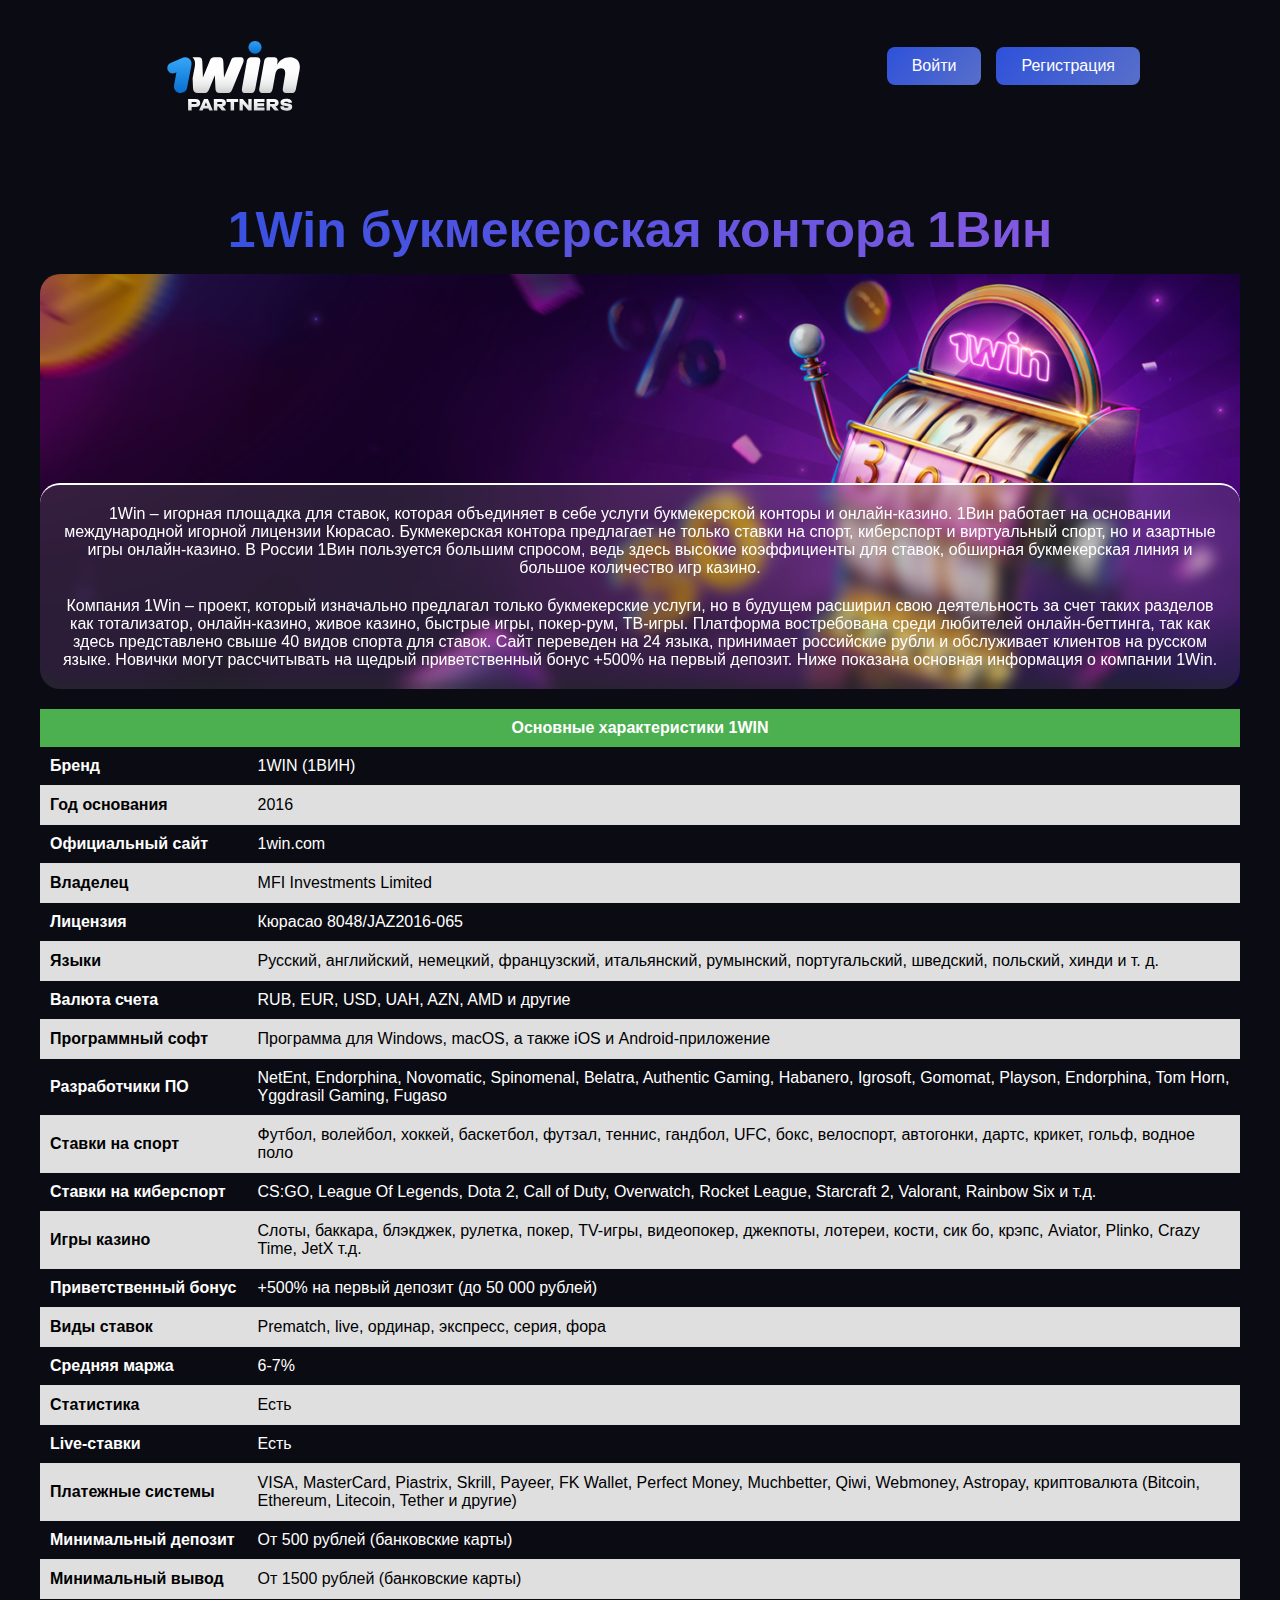
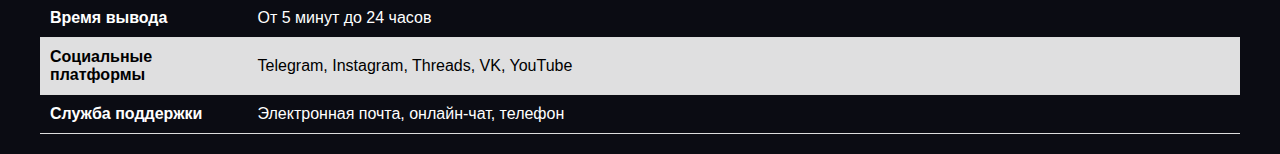
<file: index.html>
<!DOCTYPE html>
<html lang="en">
  <head>
    <meta charset="UTF-8" />
    <meta name="viewport" content="width=device-width, initial-scale=1.0" />
    <meta
      name="description"
      content="1Win - Официальный сайт букмекерской конторы. Вход на зеркало 1Вин, ставки на спорт и казино онлайн. Приветственный бонус +500% на первый депозит."
    />
    <meta
      name="keywords"
      content="1Win, 1Вин, ставки на спорт, онлайн казино, букмекерская контора"
    />
    <link rel="stylesheet" href="css/style.css" />
    <link rel="icon" href="images/favicon.svg" type="image/x-icon" />
    <!-- Favicon -->

    <!-- Google Verification -->
    <meta name="google-site-verification" content="CODE" />

    <!-- Yandex Verification -->
    <meta name="yandex-verification" content="CODE" />

    <title>1Win - Официальный Сайт БК: 1Вин вход на зеркало букмекера</title>
  </head>
  <body>
    <header class="header">
      <svg
        width="200"
        viewBox="0 0 636 418"
        fill="none"
        xmlns="http://www.w3.org/2000/svg"
      >
        <g>
          <path
            d="M176.781 314.723C181.385 314.723 184.987 315.819 187.586 318.011C190.185 320.202 191.484 323.23 191.484 327.093V327.65C191.484 331.513 190.185 334.559 187.586 336.788C184.987 338.979 181.385 340.075 176.781 340.075H164.194V351.275H153V314.723H176.781ZM176.503 330.38C178.879 330.38 180.067 329.47 180.067 327.65V327.093C180.067 325.31 178.879 324.418 176.503 324.418H164.194V330.38H176.503Z"
            fill="url(#paint0_linear_242_727)"
          />
          <path
            d="M231.096 349.603V351.275H220.18L217.785 345.257H201.746L199.351 351.275H188.435V349.603L203.584 314.723H215.948L231.096 349.603ZM214.054 336.008L209.766 325.366L205.477 336.008H214.054Z"
            fill="url(#paint1_linear_242_727)"
          />
          <path
            d="M273.23 327.594C273.23 330.529 272.358 332.906 270.613 334.726C268.905 336.546 266.417 337.735 263.15 338.292L273.008 349.603V351.275H260.365L250.006 338.682H245.94V351.275H234.746V314.723H258.527C263.094 314.723 266.677 315.819 269.276 318.011C271.912 320.202 273.23 323.211 273.23 327.037V327.594ZM245.94 330.38H258.249C260.625 330.38 261.813 329.47 261.813 327.65V327.093C261.813 325.31 260.625 324.418 258.249 324.418H245.94V330.38Z"
            fill="url(#paint2_linear_242_727)"
          />
          <path
            d="M275.256 324.753V314.723H312.07V324.753H299.26V351.275H288.065V324.753H275.256Z"
            fill="url(#paint3_linear_242_727)"
          />
          <path
            d="M354.976 314.723V351.275H344.617L326.962 330.603V351.275H316.492V314.723H326.907L344.506 335.339V314.723H354.976Z"
            fill="url(#paint4_linear_242_727)"
          />
          <path
            d="M395.986 314.723V324.307H373.318V328.263H394.872V337.679H373.318V341.691H395.986V351.275H362.124V314.723H395.986Z"
            fill="url(#paint5_linear_242_727)"
          />
          <path
            d="M440.856 327.594C440.856 330.529 439.983 332.906 438.238 334.726C436.53 336.546 434.043 337.735 430.775 338.292L440.633 349.603V351.275H427.991L417.632 338.682H413.566V351.275H402.372V314.723H426.153C430.72 314.723 434.303 315.819 436.902 318.011C439.538 320.202 440.856 323.211 440.856 327.037V327.594ZM413.566 330.38H425.874C428.251 330.38 429.439 329.47 429.439 327.65V327.093C429.439 325.31 428.251 324.418 425.874 324.418H413.566V330.38Z"
            fill="url(#paint6_linear_242_727)"
          />
          <path
            d="M465.064 352C458.975 352 454.315 350.867 451.085 348.601C447.892 346.335 446.295 343.048 446.295 338.739V338.182H457.156V338.739C457.156 340.002 457.88 340.986 459.328 341.692C460.776 342.361 462.818 342.695 465.454 342.695C470.244 342.695 472.638 341.896 472.638 340.299V339.965C472.638 338.962 471.432 338.275 469.018 337.903L458.715 336.287C454.705 335.656 451.716 334.504 449.748 332.833C447.78 331.161 446.796 328.933 446.796 326.147V325.589C446.796 321.912 448.356 319.07 451.475 317.065C454.594 315.022 458.975 314 464.619 314C470.596 314 475.163 315.096 478.319 317.287C481.512 319.442 483.109 322.543 483.109 326.592V327.038H472.36V326.592C472.36 325.478 471.729 324.661 470.466 324.141C469.204 323.584 467.255 323.305 464.619 323.305C460.163 323.305 457.935 323.974 457.935 325.311V325.645C457.935 326.054 458.195 326.407 458.715 326.704C459.272 326.964 460.182 327.187 461.444 327.372L471.803 328.988C475.924 329.62 478.988 330.808 480.993 332.554C482.997 334.263 484 336.566 484 339.463V340.021C484 343.809 482.329 346.762 478.988 348.88C475.683 350.96 471.042 352 465.064 352Z"
            fill="url(#paint7_linear_242_727)"
          />
          <path
            d="M163.364 207.923C165.475 197.638 161.675 190.315 154.792 185.49C148.5 181.3 140.561 180.665 132.2 184.855L97.2344 200.6C88.4509 204.579 84.6926 214.864 88.4509 223.456C92.4204 232.26 102.471 236.027 111.254 232.26L115.857 230.144L108.341 271.072C106.229 283.431 114.21 293.505 125.105 295.621C136.634 297.737 147.908 290.161 149.809 278.606L163.364 207.923Z"
            fill="url(#paint8_linear_242_727)"
          />
          <path
            d="M481.594 182.426C462.38 179.633 442.955 190.891 435.523 206.806L436.79 199.864C439.914 185.812 434.087 182.045 424.037 182.045H411.072C398.742 182.045 395.997 188.775 394.519 196.521L379.443 280.452C378.177 286.123 379.021 295.985 390.127 295.985H408.116C418.8 295.985 420.869 287.605 422.347 279.605L429.653 239.311C431.342 230.085 432.778 225.683 435.945 222.297C440.759 216.837 450.387 214.34 457.101 219.799C461.071 223.143 462.549 228.815 461.493 236.814L454.188 280.452C452.583 290.102 456.679 295.985 464.66 295.985H482.65C492.911 295.985 494.98 288.028 496.458 279.605L507.015 224.963C511.745 205.282 504.819 185.812 481.594 182.426Z"
            fill="url(#paint9_linear_242_727)"
          />
          <path
            d="M365.765 171.14C377.217 171.14 386.5 161.931 386.5 150.57C386.5 139.21 377.217 130 365.765 130C354.314 130 345.031 139.21 345.031 150.57C345.031 161.931 354.314 171.14 365.765 171.14Z"
            fill="url(#paint10_linear_242_727)"
          />
          <path
            d="M367.032 279.58C365.554 288.384 363.062 295.96 352.801 295.96H334.601C325.817 295.96 322.65 289.442 324.339 280.85L339.372 196.495C340.85 187.48 344.82 182.02 355.926 182.02H369.735C381.474 182.02 384.388 187.692 381.896 199.839L367.032 279.58Z"
            fill="url(#paint11_linear_242_727)"
          />
          <path
            d="M167.082 182.02C171.685 187.48 177.132 194.21 174.388 210.547L167.293 248.979L168.56 279.834C168.771 290.965 174.219 295.791 183.424 295.791H206.861C214.167 295.791 217.334 290.119 220.248 283.008L238.026 239.159L239.926 281.104C240.137 290.331 244.74 296.002 253.312 296.002H279.916C287.433 296.002 290.6 291.389 293.936 283.22L328.057 199.289C331.815 190.697 329.535 182.105 320.329 182.105H303.353C297.061 182.105 292.669 184.221 290.178 190.274L267.121 246.439L265.01 196.284C264.587 185.575 259.562 182.02 253.481 182.02H236.125C229.2 182.02 225.231 184.729 223.161 189.977L200.147 246.651L198.035 195.014C197.824 185.364 194.488 182.02 186.718 182.02H167.082Z"
            fill="url(#paint12_linear_242_727)"
          />
        </g>
        <defs>
          <linearGradient
            id="paint0_linear_242_727"
            x1="318.5"
            y1="313.999"
            x2="318.5"
            y2="351.999"
            gradientUnits="userSpaceOnUse"
          >
            <stop offset="0" stop-color="white" />
            <stop offset="0.867708" stop-color="#DEDDDD" />
            <stop offset="1" stop-color="#CCCBCB" />
          </linearGradient>
          <linearGradient
            id="paint1_linear_242_727"
            x1="318.5"
            y1="313.999"
            x2="318.5"
            y2="351.999"
            gradientUnits="userSpaceOnUse"
          >
            <stop offset="0" stop-color="white" />
            <stop offset="0.867708" stop-color="#DEDDDD" />
            <stop offset="1" stop-color="#CCCBCB" />
          </linearGradient>
          <linearGradient
            id="paint2_linear_242_727"
            x1="318.5"
            y1="313.999"
            x2="318.5"
            y2="351.999"
            gradientUnits="userSpaceOnUse"
          >
            <stop offset="0" stop-color="white" />
            <stop offset="0.867708" stop-color="#DEDDDD" />
            <stop offset="1" stop-color="#CCCBCB" />
          </linearGradient>
          <linearGradient
            id="paint3_linear_242_727"
            x1="318.5"
            y1="313.999"
            x2="318.5"
            y2="351.999"
            gradientUnits="userSpaceOnUse"
          >
            <stop offset="0" stop-color="white" />
            <stop offset="0.867708" stop-color="#DEDDDD" />
            <stop offset="1" stop-color="#CCCBCB" />
          </linearGradient>
          <linearGradient
            id="paint4_linear_242_727"
            x1="318.5"
            y1="313.999"
            x2="318.5"
            y2="351.999"
            gradientUnits="userSpaceOnUse"
          >
            <stop offset="0" stop-color="white" />
            <stop offset="0.867708" stop-color="#DEDDDD" />
            <stop offset="1" stop-color="#CCCBCB" />
          </linearGradient>
          <linearGradient
            id="paint5_linear_242_727"
            x1="318.5"
            y1="313.999"
            x2="318.5"
            y2="351.999"
            gradientUnits="userSpaceOnUse"
          >
            <stop offset="0" stop-color="white" />
            <stop offset="0.867708" stop-color="#DEDDDD" />
            <stop offset="1" stop-color="#CCCBCB" />
          </linearGradient>
          <linearGradient
            id="paint6_linear_242_727"
            x1="318.5"
            y1="313.999"
            x2="318.5"
            y2="351.999"
            gradientUnits="userSpaceOnUse"
          >
            <stop offset="0" stop-color="white" />
            <stop offset="0.867708" stop-color="#DEDDDD" />
            <stop offset="1" stop-color="#CCCBCB" />
          </linearGradient>
          <linearGradient
            id="paint7_linear_242_727"
            x1="318.5"
            y1="314"
            x2="318.5"
            y2="352"
            gradientUnits="userSpaceOnUse"
          >
            <stop offset="0" stop-color="white" />
            <stop offset="0.867708" stop-color="#DEDDDD" />
            <stop offset="1" stop-color="#CCCBCB" />
          </linearGradient>
          <linearGradient
            id="paint8_linear_242_727"
            x1="125.473"
            y1="311.696"
            x2="125.473"
            y2="179.345"
            gradientUnits="userSpaceOnUse"
          >
            <stop offset="0" stop-color="#0167CA" />
            <stop offset="1" stop-color="#38A8FA" />
          </linearGradient>
          <linearGradient
            id="paint9_linear_242_727"
            x1="443.707"
            y1="298.948"
            x2="443.707"
            y2="179.154"
            gradientUnits="userSpaceOnUse"
          >
            <stop offset="0" stop-color="#C8C7C7" />
            <stop offset="0.08" stop-color="#D6D5D5" />
            <stop offset="0.22" stop-color="#E8E8E8" />
            <stop offset="0.38" stop-color="#F5F5F5" />
            <stop offset="0.59" stop-color="#FDFDFD" />
            <stop offset="1" stop-color="white" />
          </linearGradient>
          <linearGradient
            id="paint10_linear_242_727"
            x1="365.765"
            y1="181.675"
            x2="365.765"
            y2="122.855"
            gradientUnits="userSpaceOnUse"
          >
            <stop offset="0" stop-color="#0167CA" />
            <stop offset="1" stop-color="#38A8FA" />
          </linearGradient>
          <linearGradient
            id="paint11_linear_242_727"
            x1="353.308"
            y1="299.172"
            x2="353.308"
            y2="179.426"
            gradientUnits="userSpaceOnUse"
          >
            <stop offset="0" stop-color="#C8C7C7" />
            <stop offset="0.08" stop-color="#D6D5D5" />
            <stop offset="0.22" stop-color="#E8E8E8" />
            <stop offset="0.38" stop-color="#F5F5F5" />
            <stop offset="0.59" stop-color="#FDFDFD" />
            <stop offset="1" stop-color="white" />
          </linearGradient>
          <linearGradient
            id="paint12_linear_242_727"
            x1="248.431"
            y1="298.957"
            x2="248.431"
            y2="179.426"
            gradientUnits="userSpaceOnUse"
          >
            <stop offset="0" stop-color="#C8C7C7" />
            <stop offset="0.08" stop-color="#D6D5D5" />
            <stop offset="0.22" stop-color="#E8E8E8" />
            <stop offset="0.38" stop-color="#F5F5F5" />
            <stop offset="0.59" stop-color="#FDFDFD" />
            <stop offset="1" stop-color="white" />
          </linearGradient>
        </defs>
      </svg>

      <nav>
        <ul class="nav">
          <li class="nav_item"><a href="">Войти</a></li>
          <li class="nav_item"><a href="">Регистрация</a></li>
        </ul>
      </nav>
    </header>

    <main class="main">
      <article class="article">
        <h1 class="title">1Win букмекерская контора 1Вин</h1>
        <img
          src="images/win_image.png"
          alt="1Win букмекерская контора"
          class="win_image"
        />

        <section class="description">
          <p>
            1Win – игорная площадка для ставок, которая объединяет в себе услуги
            букмекерской конторы и онлайн-казино. 1Вин работает на основании
            международной игорной лицензии Кюрасао. Букмекерская контора
            предлагает не только ставки на спорт, киберспорт и виртуальный
            спорт, но и азартные игры онлайн-казино. В России 1Вин пользуется
            большим спросом, ведь здесь высокие коэффициенты для ставок,
            обширная букмекерская линия и большое количество игр казино.
          </p>

          <p>
            Компания 1Win – проект, который изначально предлагал только
            букмекерские услуги, но в будущем расширил свою деятельность за счет
            таких разделов как тотализатор, онлайн-казино, живое казино, быстрые
            игры, покер-рум, ТВ-игры. Платформа востребована среди любителей
            онлайн-беттинга, так как здесь представлено свыше 40 видов спорта
            для ставок. Сайт переведен на 24 языка, принимает российские рубли и
            обслуживает клиентов на русском языке. Новички могут рассчитывать на
            щедрый приветственный бонус +500% на первый депозит. Ниже показана
            основная информация о компании 1Win.
          </p>
        </section>
      </article>

      <table class="info-table">
        <thead>
          <tr>
            <th colspan="2">Основные характеристики 1WIN</th>
          </tr>
        </thead>
        <tbody>
          <tr>
            <td>Бренд</td>
            <td>1WIN (1ВИН)</td>
          </tr>
          <tr>
            <td>Год основания</td>
            <td>2016</td>
          </tr>
          <tr>
            <td>Официальный сайт</td>
            <td><a href="https://1win.com">1win.com</a></td>
          </tr>
          <tr>
            <td>Владелец</td>
            <td>MFI Investments Limited</td>
          </tr>
          <tr>
            <td>Лицензия</td>
            <td>Кюрасао 8048/JAZ2016-065</td>
          </tr>
          <tr>
            <td>Языки</td>
            <td>
              Русский, английский, немецкий, французский, итальянский,
              румынский, португальский, шведский, польский, хинди и т. д.
            </td>
          </tr>
          <tr>
            <td>Валюта счета</td>
            <td>RUB, EUR, USD, UAH, AZN, AMD и другие</td>
          </tr>
          <tr>
            <td>Программный софт</td>
            <td>
              Программа для Windows, macOS, а также iOS и Android-приложение
            </td>
          </tr>
          <tr>
            <td>Разработчики ПО</td>
            <td>
              NetEnt, Endorphina, Novomatic, Spinomenal, Belatra, Authentic
              Gaming, Habanero, Igrosoft, Gomomat, Playson, Endorphina, Tom
              Horn, Yggdrasil Gaming, Fugaso
            </td>
          </tr>
          <tr>
            <td>Ставки на спорт</td>
            <td>
              Футбол, волейбол, хоккей, баскетбол, футзал, теннис, гандбол, UFC,
              бокс, велоспорт, автогонки, дартс, крикет, гольф, водное поло
            </td>
          </tr>
          <tr>
            <td>Ставки на киберспорт</td>
            <td>
              CS:GO, League Of Legends, Dota 2, Call of Duty, Overwatch, Rocket
              League, Starcraft 2, Valorant, Rainbow Six и т.д.
            </td>
          </tr>
          <tr>
            <td>Игры казино</td>
            <td>
              Слоты, баккара, блэкджек, рулетка, покер, TV-игры, видеопокер,
              джекпоты, лотереи, кости, сик бо, крэпс, Aviator, Plinko, Crazy
              Time, JetX т.д.
            </td>
          </tr>
          <tr>
            <td>Приветственный бонус</td>
            <td>+500% на первый депозит (до 50 000 рублей)</td>
          </tr>
          <tr>
            <td>Виды ставок</td>
            <td>Prematch, live, ординар, экспресс, серия, фора</td>
          </tr>
          <tr>
            <td>Средняя маржа</td>
            <td>6-7%</td>
          </tr>
          <tr>
            <td>Статистика</td>
            <td>Есть</td>
          </tr>
          <tr>
            <td>Live-ставки</td>
            <td>Есть</td>
          </tr>
          <tr>
            <td>Платежные системы</td>
            <td>
              VISA, MasterCard, Piastrix, Skrill, Payeer, FK Wallet, Perfect
              Money, Muchbetter, Qiwi, Webmoney, Astropay, криптовалюта
              (Bitcoin, Ethereum, Litecoin, Tether и другие)
            </td>
          </tr>
          <tr>
            <td>Минимальный депозит</td>
            <td>От 500 рублей (банковские карты)</td>
          </tr>
          <tr>
            <td>Минимальный вывод</td>
            <td>От 1500 рублей (банковские карты)</td>
          </tr>
          <tr>
            <td>Время вывода</td>
            <td>От 5 минут до 24 часов</td>
          </tr>
          <tr>
            <td>Социальные платформы</td>
            <td>Telegram, Instagram, Threads, VK, YouTube</td>
          </tr>
          <tr>
            <td>Служба поддержки</td>
            <td>Электронная почта, онлайн-чат, телефон</td>
          </tr>
        </tbody>
      </table>
    </main>
  </body>
</html>
</file>
<file: css/style.css>
* {
  padding: 0;
  margin: 0;

  box-sizing: border-box;
}
body {
  min-height: 100vh;
  background-color: #0b0c13;
  color: white;

  font-family: Arial, Helvetica, sans-serif;
  padding: 0 20px;
}
a {
  text-decoration: none;
  color: inherit;
}
li {
  list-style: none;
}
.header {
  max-width: 1000px;
  margin: 0 auto;

  display: flex;
  align-items: center;
  justify-content: space-between;
}
.nav {
  display: flex;
  gap: 15px;
}
.nav_item {
  background: linear-gradient(130deg, #2e51da, #586fc9);
  padding: 10px 25px;

  border-radius: 0.5rem;
  cursor: pointer;

  transition: 0.3s;
}
.nav_item:active {
  transform: scale(0.95);
}
.title {
  background: linear-gradient(to right, #284fe1, #945bdf);
  -webkit-background-clip: text;
  color: transparent;

  font-size: 50px;
  text-align: center;
  margin: 70px 0 15px 0;
}
.main {
  max-width: 1200px;
  margin: 0 auto;
}
.info-table {
  width: 100%;
  border-collapse: collapse;
  margin: 20px 0;
  font-size: 16px;
  text-align: left;
}

.info-table thead th {
  background-color: #4caf50;
  color: white;
  text-align: center;
  padding: 10px;
}

.info-table tbody td {
  padding: 10px;
  border-bottom: 1px solid #ddd;
}

.info-table tbody tr:nth-child(even) {
  background-color: #ffffffde;
  color: black;
}
.info-table tbody td:first-child {
  font-weight: bold;
}
.article {
  text-align: center;
}
.win_image {
  border-radius: 20px;
}
.article {
  overflow: hidden;
  position: relative;
}
.description {
  position: absolute;
  bottom: 0;

  background-color: rgba(112, 112, 112, 0.253);

  backdrop-filter: blur(7px);
  -webkit-backdrop-filter: blur(7px);
  padding: 20px;
  display: flex;
  flex-direction: column;
  gap: 20px;

  border-top: 2px solid white;
  border-radius: 20px;
}
</file>
